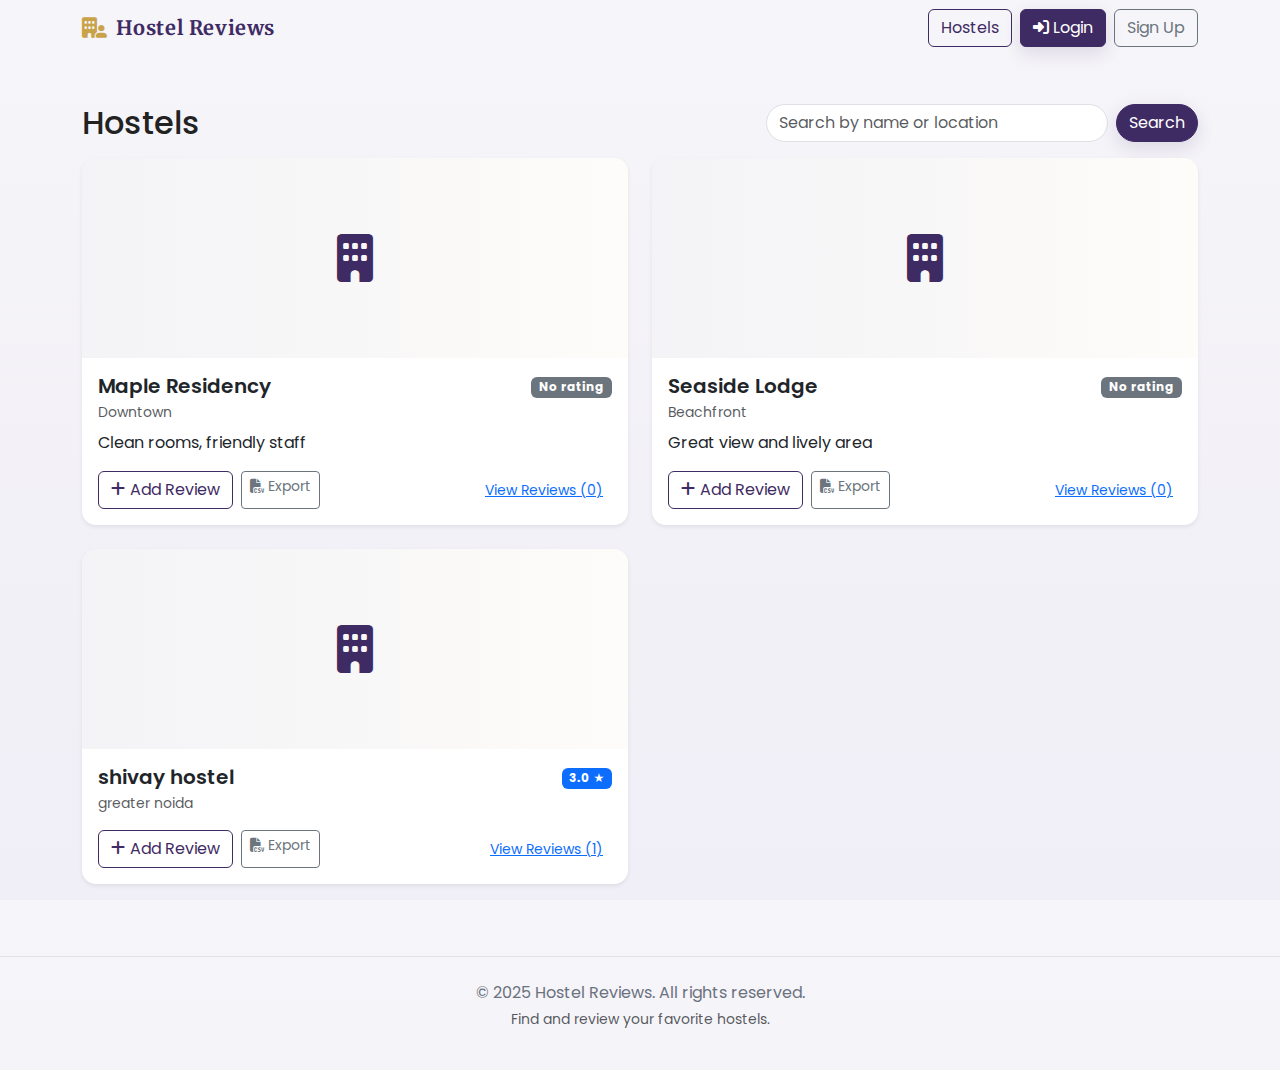
<file: response.html>
<!doctype html>
<html lang="en">
  <head>
    <meta charset="utf-8">
    <meta name="viewport" content="width=device-width, initial-scale=1">
    <title>Hostels - Hostel Reviews</title>
    <link href="https://cdn.jsdelivr.net/npm/bootstrap@5.3.2/dist/css/bootstrap.min.css" rel="stylesheet">
    <link rel="stylesheet" href="/static/css/style.css">
    <link rel="stylesheet" href="https://cdnjs.cloudflare.com/ajax/libs/font-awesome/6.5.0/css/all.min.css">
    <link rel="icon" href="/static/favicon.svg" type="image/svg+xml">
  </head>
  <body>
    <nav class="navbar navbar-expand-lg">
      <div class="container">
        <a class="navbar-brand" href="/"><i class="fa-solid fa-building-user me-2" style="color:var(--gold)"></i>Hostel Reviews</a>
        <div class="ms-auto d-flex gap-2 align-items-center">
          
            <a class="btn btn-outline-primary" href="/hostels">Hostels</a>
            <a class="btn btn-primary" href="/login"><i class="fa-solid fa-sign-in-alt me-1"></i>Login</a>
            <a class="btn btn-outline-secondary" href="/signup">Sign Up</a>
          
        </div>
      </div>
    </nav>

    
    <main class="container my-5">
      <div class="d-flex justify-content-between align-items-center mb-3">
        <h2 class="mb-0">Hostels</h2>
        <form class="d-flex" action="/hostels" method="get">
          <input name="q" value="" class="form-control me-2 rounded-pill" style="min-width:260px;" placeholder="Search by name or location">
          <button class="btn btn-primary rounded-pill">Search</button>
        </form>
      </div>

      

      <div class="row">
        
        <div class="col-md-6 mb-4">
          <div class="card shadow-sm h-100">
            
              <div style="height:200px;display:flex;align-items:center;justify-content:center;background:linear-gradient(90deg, rgba(63,43,99,0.06), rgba(201,163,74,0.03));border-top-left-radius:14px;border-top-right-radius:14px;">
                <i class="fa-solid fa-building fa-3x" style="color:var(--royal-purple, #3f2b63)"></i>
              </div>
            
            <div class="card-body">
              <div class="d-flex justify-content-between align-items-start">
                <div>
                  <h5 class="card-title mb-1">Maple Residency</h5>
                  <div class="text-muted small">Downtown</div>
                </div>
                <div class="text-end">
                  
                    <span class="badge bg-secondary">No rating</span>
                  
                </div>
              </div>
              <p class="card-text mt-2">Clean rooms, friendly staff</p>
              <div class="d-flex justify-content-between align-items-center">
                <div class="d-flex gap-2">
                  <a class="btn btn-outline-primary" href="/review?hostel_id=98df65fc-def9-4d80-ad07-6f6a88f1bce5"><i class="fa-solid fa-plus me-1"></i>Add Review</a>
                  <a class="btn btn-sm btn-outline-secondary" href="/export_reviews?hostel_id=98df65fc-def9-4d80-ad07-6f6a88f1bce5"><i class="fa-solid fa-file-csv me-1"></i>Export</a>
                </div>
                <button class="btn btn-sm btn-link" type="button" data-bs-toggle="collapse" data-bs-target="#reviews-1">View Reviews (0)</button>
              </div>

              <div class="collapse mt-3" id="reviews-1">
                <div class="mb-2">
                  <strong>Ratings breakdown:</strong>
                  <div class="small text-muted">5★: 0 | 4★: 0 | 3★: 0 | 2★: 0 | 1★: 0 </div>
                </div>
                
                  <div class="text-muted">No reviews yet.</div>
                
              </div>
            </div>
          </div>
        </div>
        
        <div class="col-md-6 mb-4">
          <div class="card shadow-sm h-100">
            
              <div style="height:200px;display:flex;align-items:center;justify-content:center;background:linear-gradient(90deg, rgba(63,43,99,0.06), rgba(201,163,74,0.03));border-top-left-radius:14px;border-top-right-radius:14px;">
                <i class="fa-solid fa-building fa-3x" style="color:var(--royal-purple, #3f2b63)"></i>
              </div>
            
            <div class="card-body">
              <div class="d-flex justify-content-between align-items-start">
                <div>
                  <h5 class="card-title mb-1">Seaside Lodge</h5>
                  <div class="text-muted small">Beachfront</div>
                </div>
                <div class="text-end">
                  
                    <span class="badge bg-secondary">No rating</span>
                  
                </div>
              </div>
              <p class="card-text mt-2">Great view and lively area</p>
              <div class="d-flex justify-content-between align-items-center">
                <div class="d-flex gap-2">
                  <a class="btn btn-outline-primary" href="/review?hostel_id=c2871fef-d52b-4712-a7af-a0e5ad4345c3"><i class="fa-solid fa-plus me-1"></i>Add Review</a>
                  <a class="btn btn-sm btn-outline-secondary" href="/export_reviews?hostel_id=c2871fef-d52b-4712-a7af-a0e5ad4345c3"><i class="fa-solid fa-file-csv me-1"></i>Export</a>
                </div>
                <button class="btn btn-sm btn-link" type="button" data-bs-toggle="collapse" data-bs-target="#reviews-2">View Reviews (0)</button>
              </div>

              <div class="collapse mt-3" id="reviews-2">
                <div class="mb-2">
                  <strong>Ratings breakdown:</strong>
                  <div class="small text-muted">5★: 0 | 4★: 0 | 3★: 0 | 2★: 0 | 1★: 0 </div>
                </div>
                
                  <div class="text-muted">No reviews yet.</div>
                
              </div>
            </div>
          </div>
        </div>
        
        <div class="col-md-6 mb-4">
          <div class="card shadow-sm h-100">
            
              <div style="height:200px;display:flex;align-items:center;justify-content:center;background:linear-gradient(90deg, rgba(63,43,99,0.06), rgba(201,163,74,0.03));border-top-left-radius:14px;border-top-right-radius:14px;">
                <i class="fa-solid fa-building fa-3x" style="color:var(--royal-purple, #3f2b63)"></i>
              </div>
            
            <div class="card-body">
              <div class="d-flex justify-content-between align-items-start">
                <div>
                  <h5 class="card-title mb-1">shivay hostel</h5>
                  <div class="text-muted small">greater noida</div>
                </div>
                <div class="text-end">
                  
                    <span class="badge bg-primary">3.0 ★</span>
                  
                </div>
              </div>
              <p class="card-text mt-2"></p>
              <div class="d-flex justify-content-between align-items-center">
                <div class="d-flex gap-2">
                  <a class="btn btn-outline-primary" href="/review?hostel_id=e0f47657-8ad2-4db6-82b6-def1f82dc691"><i class="fa-solid fa-plus me-1"></i>Add Review</a>
                  <a class="btn btn-sm btn-outline-secondary" href="/export_reviews?hostel_id=e0f47657-8ad2-4db6-82b6-def1f82dc691"><i class="fa-solid fa-file-csv me-1"></i>Export</a>
                </div>
                <button class="btn btn-sm btn-link" type="button" data-bs-toggle="collapse" data-bs-target="#reviews-3">View Reviews (1)</button>
              </div>

              <div class="collapse mt-3" id="reviews-3">
                <div class="mb-2">
                  <strong>Ratings breakdown:</strong>
                  <div class="small text-muted">5★: 0 | 4★: 0 | 3★: 1 | 2★: 0 | 1★: 0 </div>
                </div>
                
                  <div class="border rounded p-2 mb-2 review">
                    <div class="d-flex justify-content-between">
                      <strong>shaurya pratap singh</strong>
                      <small class="text-muted">3.0 ★</small>
                    </div>
                    <div class="small text-muted">2025-11-14T13:49:34.860770</div>
                    <p class="mb-0">good , but gym is not avilable and expensive</p>
                  </div>
                
              </div>
            </div>
          </div>
        </div>
        
      </div>
    </main>


    <footer class="site-footer border-top mt-5 py-4">
      <div class="container text-center">
        <p class="mb-1">&copy; 2025 Hostel Reviews. All rights reserved.</p>
        <p class="small text-muted">Find and review your favorite hostels.</p>
      </div>
    </footer>

    <script src="https://cdn.jsdelivr.net/npm/bootstrap@5.3.2/dist/js/bootstrap.bundle.min.js"></script>
    <script src="/static/js/main.js"></script>
    
  </body>
</html>
</file>
<file: static/css/style.css>
@import url('https://fonts.googleapis.com/css2?family=Merriweather:wght@300;400;700&family=Poppins:wght@300;400;600&display=swap');

:root{
  --royal-purple: #3f2b63;
  --gold: #c9a34a;
  --muted: #6b7280;
  --bg: #f6f5f9;
  --card-bg: #ffffff;
}

html,body{height:100%;}
body{
  font-family: 'Poppins', system-ui, -apple-system, 'Segoe UI', Roboto, Arial, sans-serif;
  background: linear-gradient(180deg, var(--bg) 0%, #f0eef6 100%);
  color:#222;
  -webkit-font-smoothing:antialiased;
  -moz-osx-font-smoothing:grayscale;
}

/* Navbar */
.navbar{background:transparent}
.navbar .navbar-brand{
  font-family: 'Merriweather', serif;
  color:var(--royal-purple);
  font-weight:700;
  letter-spacing:0.6px;
  font-size:1.25rem;
}
.navbar .btn-outline-light{border-color:rgba(255,255,255,0.15); color:#fff}

/* Hero */
.hero{
  background:linear-gradient(135deg, rgba(63,43,99,0.92), rgba(78,52,118,0.85));
  color:#fff;
  padding:6rem 0 4rem;
  border-bottom-left-radius: 24px;
  border-bottom-right-radius: 24px;
}
.hero .display-5{font-family:'Merriweather', serif; font-weight:700}
.hero .lead{color:rgba(255,255,255,0.9)}

/* Cards */
.card{border:0; background:var(--card-bg); border-radius:14px; box-shadow:0 6px 20px rgba(31,28,47,0.08)}
.card-img-top{border-top-left-radius:14px;border-top-right-radius:14px}
.card .card-title{font-weight:600}

/* Buttons */
.btn-primary{background:var(--royal-purple); border-color:var(--royal-purple); box-shadow:0 6px 18px rgba(63,43,99,0.14)}
.btn-primary:hover{background:#2f1f4a}
.btn-outline-primary{color:var(--royal-purple); border-color:var(--royal-purple)}

/* Footer */
.site-footer{padding:2.5rem 0; margin-top:3rem; color:var(--muted)}
.site-footer a{color:var(--royal-purple); text-decoration:none}

/* Review list */
.review{background:#fbfbfd; border-radius:8px}

/* small helpers */
.muted{color:var(--muted)}
.badge-gold{background:var(--gold); color:#2b1f0f}

/* responsive tweaks */
@media (min-width: 992px){
  .hero{padding-top:7rem}
}
</file>
